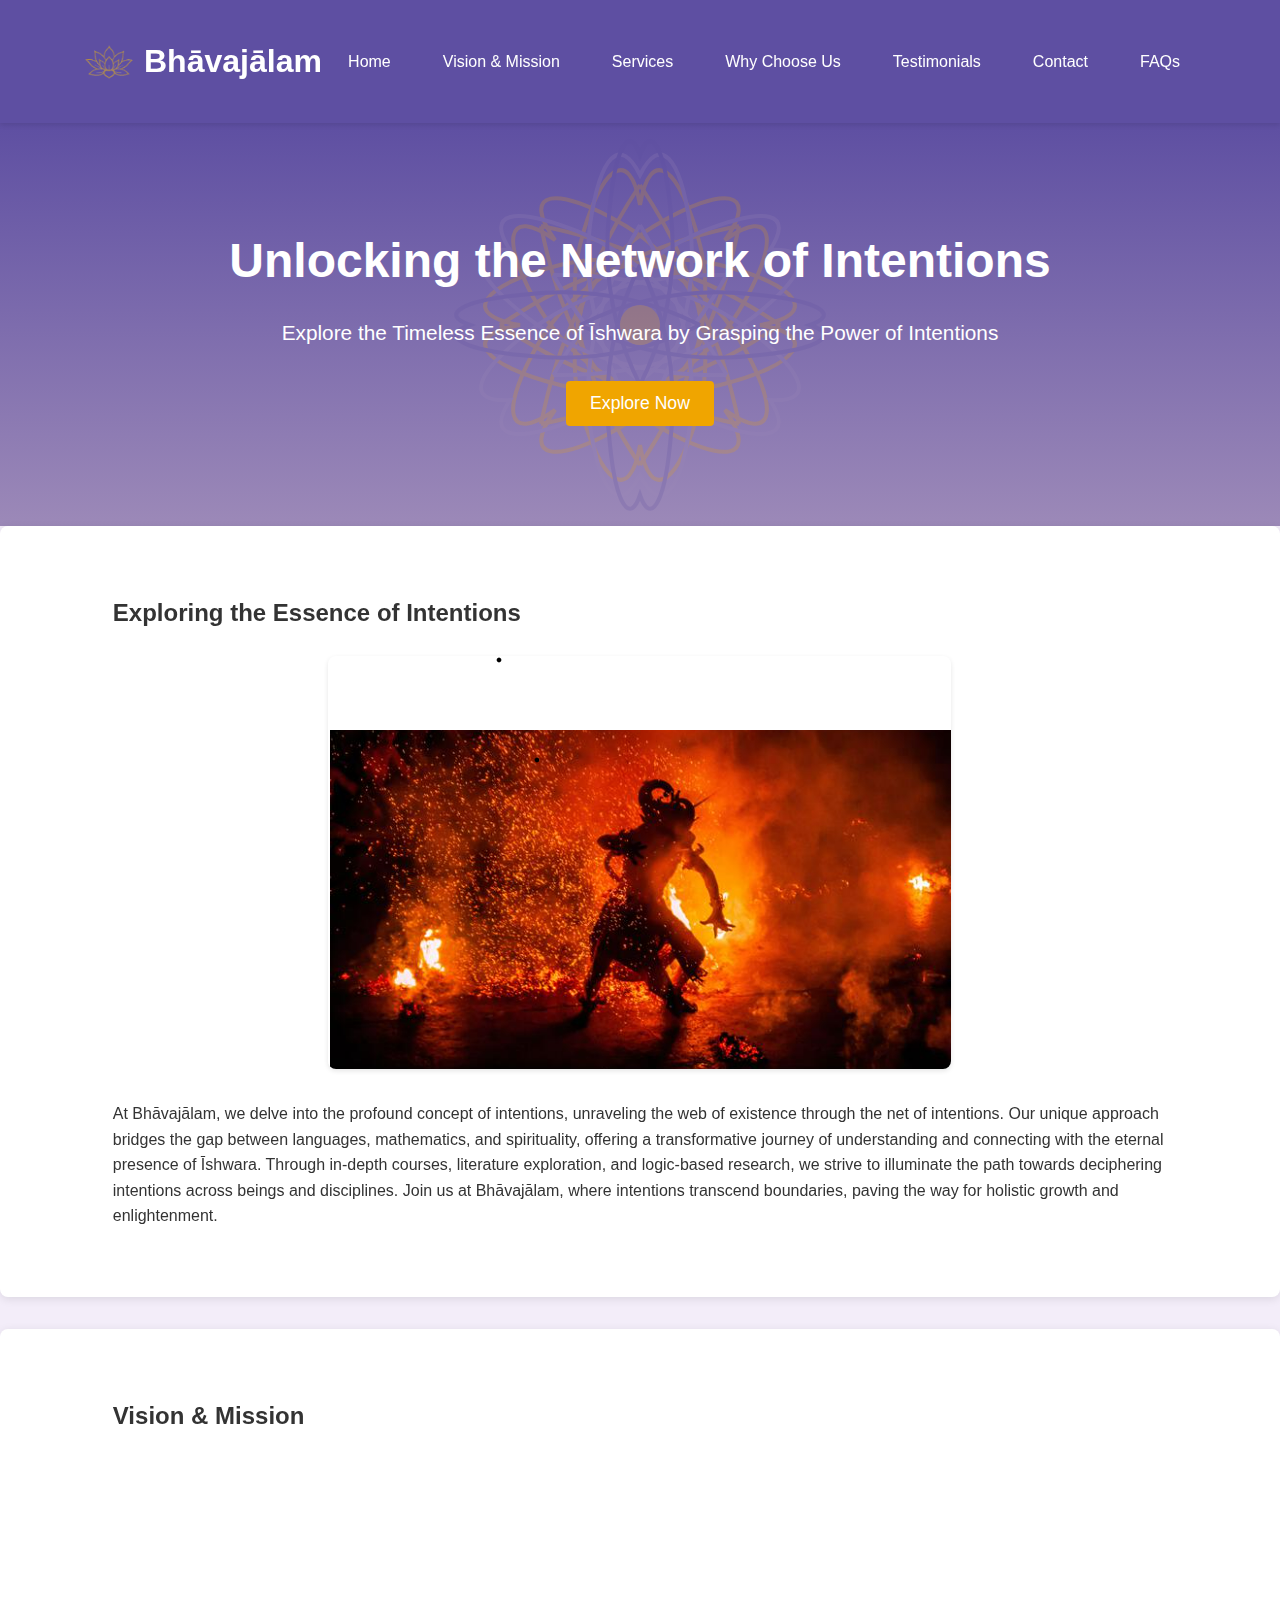
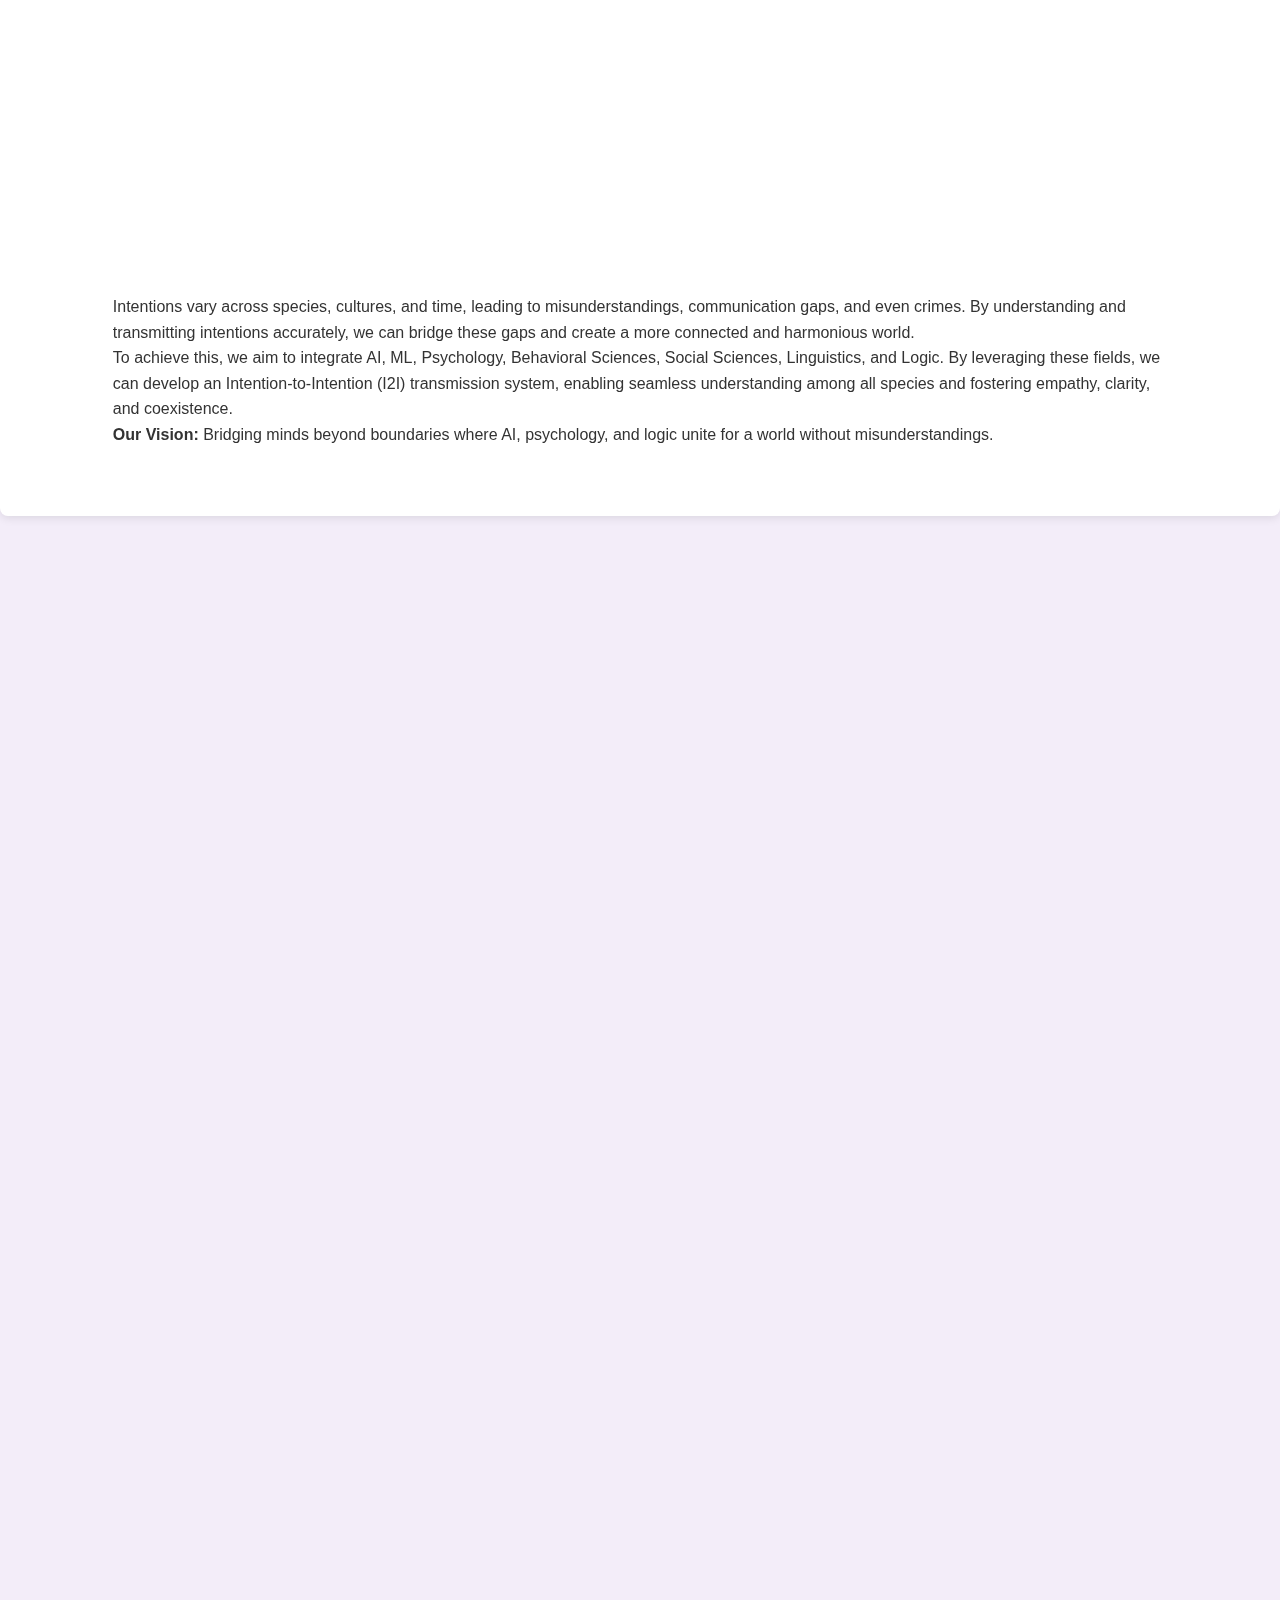
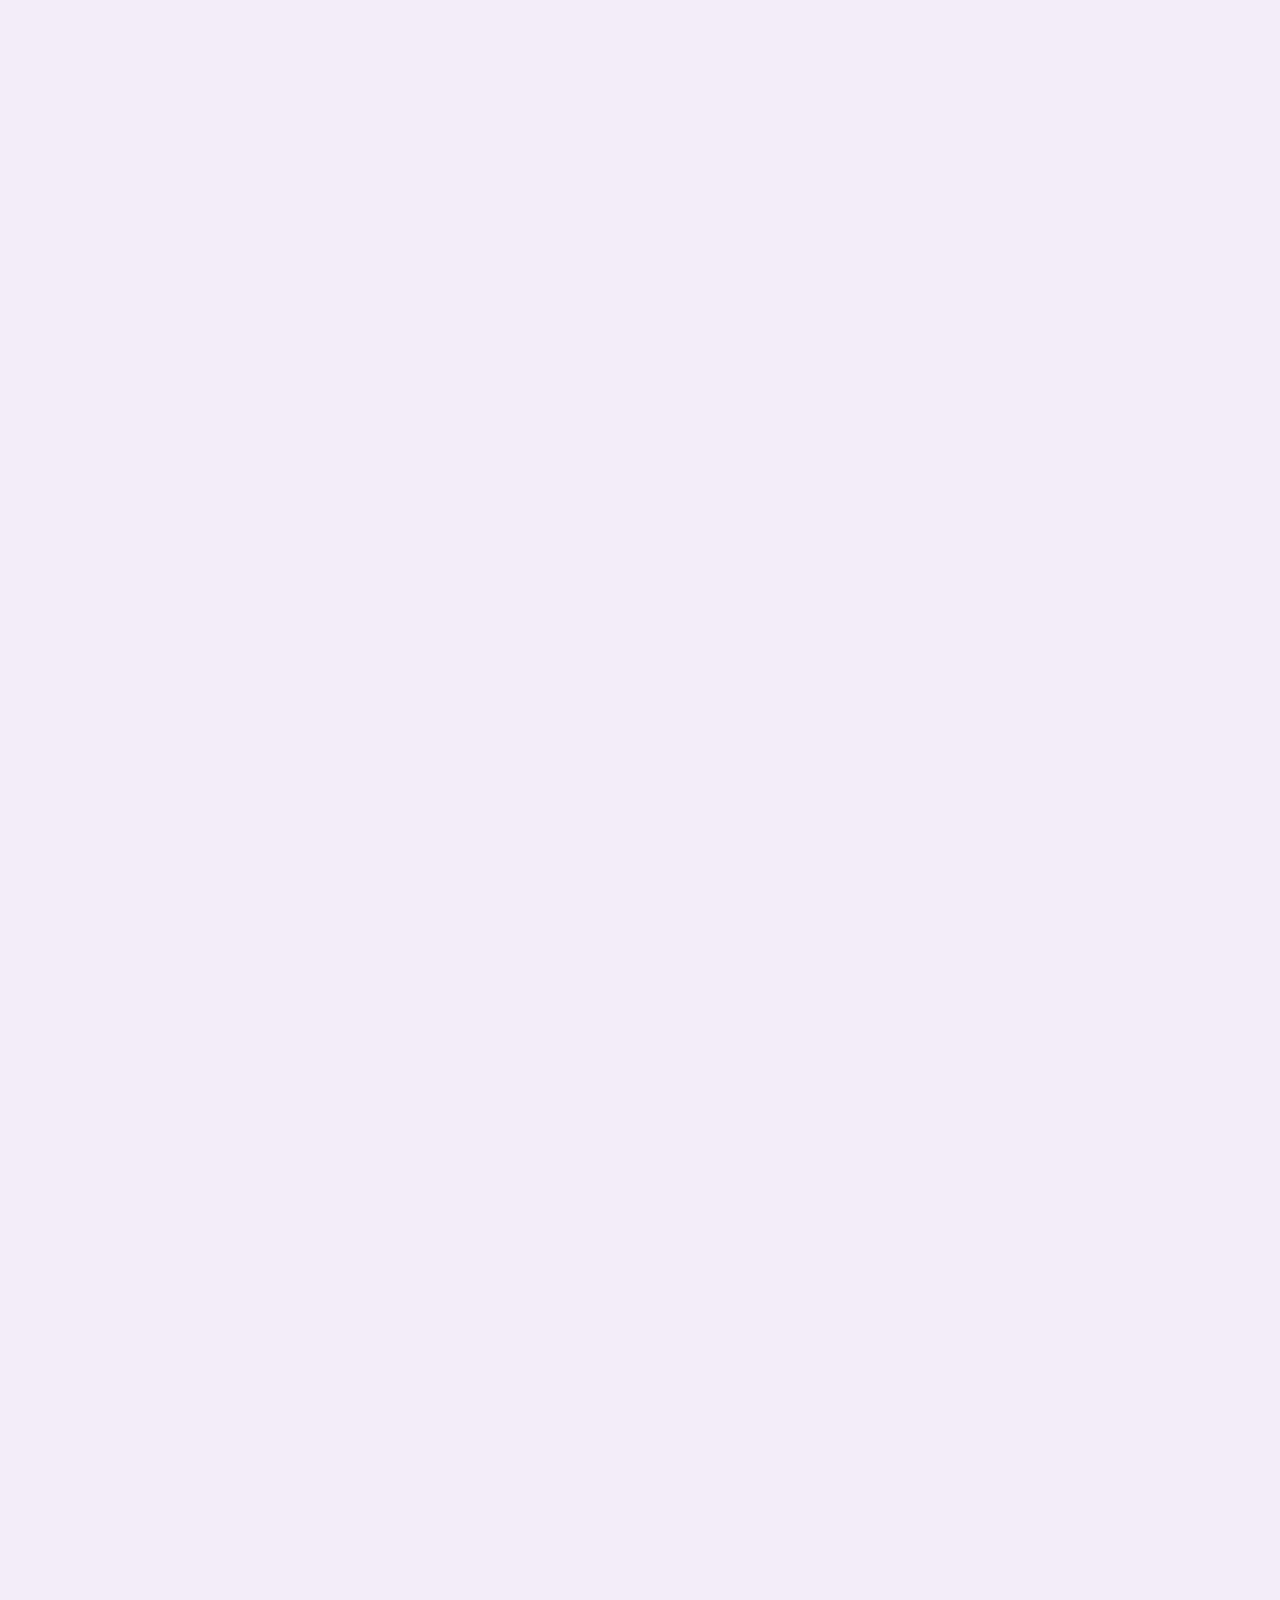
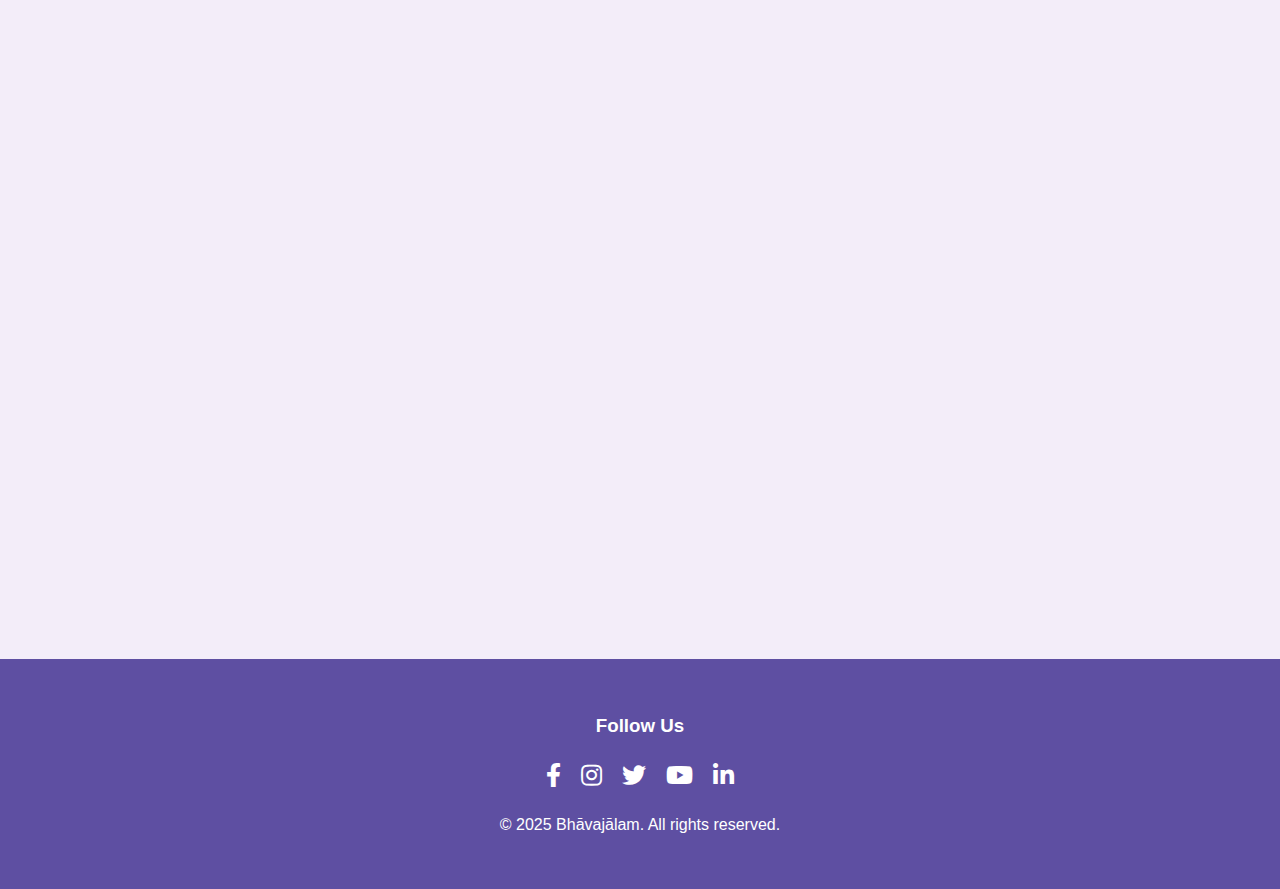
<file: index.html>
<!DOCTYPE html>
<html lang="en">
<head>
    <meta charset="UTF-8">
    <meta name="viewport" content="width=device-width, initial-scale=1.0">
    <title>Bhāvajālam - Net of Intentions</title>
    <link rel="stylesheet" href="https://cdnjs.cloudflare.com/ajax/libs/font-awesome/5.15.4/css/all.min.css">
    <link rel="stylesheet" href="styles.css">
</head>
<body>
    <header class="floating-header">
        <div class="container">
            <div class="logo-container">
                <img src="logo.png" alt="Bhāvajālam Logo" class="header-logo">
                <div class="logo">Bhāvajālam</div>
            </div>
            <nav>
                <ul>
                    <li><a href="#home">Home</a></li>
                    <li><a href="#vision">Vision & Mission</a></li>
                    <li><a href="#services">Services</a></li>
                    <li><a href="#why">Why Choose Us</a></li>
                    <li><a href="#testimonials">Testimonials</a></li>
                    <li><a href="#contact">Contact</a></li>
                    <li><a href="#faq">FAQs</a></li>
                </ul>
            </nav>
        </div>
    </header>
    
    <main>
        <section id="home" class="hero">
            <div class="flower-animation">
                <svg viewBox="0 0 200 200" class="flower-svg">
                    <g class="outer-petals">
                        <path d="M100 170 C80 140, 60 100, 70 60 C80 20, 95 10, 100 40 C105 10, 120 20, 130 60 C140 100, 120 140, 100 170" fill="none" stroke="#f0a500" stroke-width="2" transform="rotate(0 100 100)"/>
                        <path d="M100 170 C80 140, 60 100, 70 60 C80 20, 95 10, 100 40 C105 10, 120 20, 130 60 C140 100, 120 140, 100 170" fill="none" stroke="#f0a500" stroke-width="2" transform="rotate(45 100 100)"/>
                        <path d="M100 170 C80 140, 60 100, 70 60 C80 20, 95 10, 100 40 C105 10, 120 20, 130 60 C140 100, 120 140, 100 170" fill="none" stroke="#f0a500" stroke-width="2" transform="rotate(90 100 100)"/>
                        <path d="M100 170 C80 140, 60 100, 70 60 C80 20, 95 10, 100 40 C105 10, 120 20, 130 60 C140 100, 120 140, 100 170" fill="none" stroke="#f0a500" stroke-width="2" transform="rotate(135 100 100)"/>
                        <path d="M100 170 C80 140, 60 100, 70 60 C80 20, 95 10, 100 40 C105 10, 120 20, 130 60 C140 100, 120 140, 100 170" fill="none" stroke="#f0a500" stroke-width="2" transform="rotate(180 100 100)"/>
                        <path d="M100 170 C80 140, 60 100, 70 60 C80 20, 95 10, 100 40 C105 10, 120 20, 130 60 C140 100, 120 140, 100 170" fill="none" stroke="#f0a500" stroke-width="2" transform="rotate(225 100 100)"/>
                        <path d="M100 170 C80 140, 60 100, 70 60 C80 20, 95 10, 100 40 C105 10, 120 20, 130 60 C140 100, 120 140, 100 170" fill="none" stroke="#f0a500" stroke-width="2" transform="rotate(270 100 100)"/>
                        <path d="M100 170 C80 140, 60 100, 70 60 C80 20, 95 10, 100 40 C105 10, 120 20, 130 60 C140 100, 120 140, 100 170" fill="none" stroke="#f0a500" stroke-width="2" transform="rotate(315 100 100)"/>
                    </g>
                    <g class="middle-petals">
                        <path d="M100 150 C85 125, 70 90, 75 50 C80 15, 90 5, 100 25 C110 5, 120 15, 125 50 C130 90, 115 125, 100 150" fill="none" stroke="#9c89b8" stroke-width="2" transform="rotate(0 100 100)"/>
                        <path d="M100 150 C85 125, 70 90, 75 50 C80 15, 90 5, 100 25 C110 5, 120 15, 125 50 C130 90, 115 125, 100 150" fill="none" stroke="#9c89b8" stroke-width="2" transform="rotate(60 100 100)"/>
                        <path d="M100 150 C85 125, 70 90, 75 50 C80 15, 90 5, 100 25 C110 5, 120 15, 125 50 C130 90, 115 125, 100 150" fill="none" stroke="#9c89b8" stroke-width="2" transform="rotate(120 100 100)"/>
                        <path d="M100 150 C85 125, 70 90, 75 50 C80 15, 90 5, 100 25 C110 5, 120 15, 125 50 C130 90, 115 125, 100 150" fill="none" stroke="#9c89b8" stroke-width="2" transform="rotate(180 100 100)"/>
                        <path d="M100 150 C85 125, 70 90, 75 50 C80 15, 90 5, 100 25 C110 5, 120 15, 125 50 C130 90, 115 125, 100 150" fill="none" stroke="#9c89b8" stroke-width="2" transform="rotate(240 100 100)"/>
                        <path d="M100 150 C85 125, 70 90, 75 50 C80 15, 90 5, 100 25 C110 5, 120 15, 125 50 C130 90, 115 125, 100 150" fill="none" stroke="#9c89b8" stroke-width="2" transform="rotate(300 100 100)"/>
                    </g>
                    <g class="inner-petals">
                        <path d="M100 130 C90 110, 80 80, 85 40 C88 10, 95 0, 100 15 C105 0, 112 10, 115 40 C120 80, 110 110, 100 130" fill="none" stroke="#5e4fa2" stroke-width="2" transform="rotate(0 100 100)"/>
                        <path d="M100 130 C90 110, 80 80, 85 40 C88 10, 95 0, 100 15 C105 0, 112 10, 115 40 C120 80, 110 110, 100 130" fill="none" stroke="#5e4fa2" stroke-width="2" transform="rotate(90 100 100)"/>
                        <path d="M100 130 C90 110, 80 80, 85 40 C88 10, 95 0, 100 15 C105 0, 112 10, 115 40 C120 80, 110 110, 100 130" fill="none" stroke="#5e4fa2" stroke-width="2" transform="rotate(180 100 100)"/>
                        <path d="M100 130 C90 110, 80 80, 85 40 C88 10, 95 0, 100 15 C105 0, 112 10, 115 40 C120 80, 110 110, 100 130" fill="none" stroke="#5e4fa2" stroke-width="2" transform="rotate(270 100 100)"/>
                    </g>
                    <circle cx="100" cy="100" r="10" fill="#f0a500"/>
                </svg>
            </div>
            <div class="container">
                <h1>Unlocking the Network of Intentions</h1>
                <p>Explore the Timeless Essence of Īshwara by Grasping the Power of Intentions</p>
                <button class="cta-button">Explore Now</button>
            </div>
        </section>
        
        <section id="about" class="content-section">
            <div class="container">
                <h2>Exploring the Essence of Intentions</h2>
                <div class="section-image about-image">
                    <img src="int.png" alt="Exploring the Essence of Intentions" class="animated-image">
                </div>
                <p>At Bhāvajālam, we delve into the profound concept of intentions, unraveling the web of existence through the net of intentions. Our unique approach bridges the gap between languages, mathematics, and spirituality, offering a transformative journey of understanding and connecting with the eternal presence of Īshwara. Through in-depth courses, literature exploration, and logic-based research, we strive to illuminate the path towards deciphering intentions across beings and disciplines. Join us at Bhāvajālam, where intentions transcend boundaries, paving the way for holistic growth and enlightenment.</p>
            </div>
        </section>
        
        <section id="vision" class="content-section">
            <div class="container">
                <h2>Vision & Mission</h2>
                <div class="section-image vision-image">
                    <img src="vis.png" alt="Vision and Mission" class="animated-image">
                </div>
                <p>Intentions vary across species, cultures, and time, leading to misunderstandings, communication gaps, and even crimes. By understanding and transmitting intentions accurately, we can bridge these gaps and create a more connected and harmonious world.</p>
                <p>To achieve this, we aim to integrate AI, ML, Psychology, Behavioral Sciences, Social Sciences, Linguistics, and Logic. By leveraging these fields, we can develop an Intention-to-Intention (I2I) transmission system, enabling seamless understanding among all species and fostering empathy, clarity, and coexistence.</p>
                <p><strong>Our Vision:</strong> Bridging minds beyond boundaries where AI, psychology, and logic unite for a world without misunderstandings.</p>
            </div>
        </section>
        
        <section id="services" class="content-section">
            <div class="container">
                <h2>Our Unique Services</h2>
                <p>Explore our diverse offerings to enrich understanding and connection.</p>
                <div class="service-grid">
                    <div class="service-card" data-title="Courses" data-detail="Our courses include short-term programs on Language and Mathematics, emphasizing Sanskrit grammar and compassion, and long-term studies like Ashtadhyayi and diverse writing forms. Learn to decode intentions through structured learning.">
                        <div class="service-image courses-image">
                            <img src="courc.png" alt="Courses" class="animated-image">
                        </div>
                        <h3>Courses</h3>
                        <p>Explore our short-term courses on Language and Mathematics emphasizing Sanskrit grammar and compassion, alongside long-term studies of Ashtadhyayi and diverse writing forms.</p>
                    </div>
                    <div class="service-card" data-title="Research" data-detail="Our research spans Linguistics, Psychology, Taxonomy, AI & ML, Sociology, and Ethics. We focus on automatic intention transmission in media, algorithm conversion for AI, and designing indigenous tools to enhance cross-species communication.">
                        <div class="service-image research-image">
                            <img src="resr.png" alt="Research" class="animated-image">
                        </div>
                        <h3>Research</h3>
                        <p>Explore research across Linguistics, Psychology, Taxonomy, AI & ML, Sociology, and Ethics, emphasizing automatic intention transmission in media, algorithm conversion for AI, and the design of indigenous tools and devices.</p>
                    </div>
                    <div class="service-card" data-title="Educational Games" data-detail="Our educational games promote ethics, empathy, and positivity. Designed to enhance learning, they foster meaningful connections and personal growth through interactive and engaging experiences.">
                        <div class="service-image games-image">
                            <img src="gam.png" alt="Educational Games" class="animated-image">
                        </div>
                        <h3>Educational Games</h3>
                        <p>Explore educational games that promote ethics, empathy, and positivity, enhancing learning while fostering meaningful connections for personal growth and development.</p>
                    </div>
                </div>
            </div>
        </section>
        
        <section id="why" class="content-section">
            <div class="container">
                <h2>Why Choose Bhāvajālam?</h2>
                <p>Unleash your potential with our comprehensive understanding of intentions and programming languages.</p>
                <div class="feature-grid">
                    <div class="feature-card" data-title="Expertise in Intentions" data-detail="Our deep exploration of intentions spans humans, animals, and plants, using interdisciplinary approaches to uncover the roots of consciousness and communication across species.">
                        <h3>Expertise in Intentions</h3>
                        <p>Deep exploration of intentions across humans, animals, and plants.</p>
                    </div>
                    <div class="feature-card" data-title="Diverse Course Offerings" data-detail="We offer unique courses in language, mathematics, and Sanskrit, designed for learners of all levels to enhance understanding of intentions and their cultural and spiritual implications.">
                        <h3>Diverse Course Offerings</h3>
                        <p>Unique courses in language, mathematics, and Sanskrit available for all.</p>
                    </div>
                    <div class="feature-card" data-title="Innovative Apps" data-detail="Our innovative apps leverage technology to connect species, fostering cross-species communication and enhancing spiritual awareness through AI-driven tools.">
                        <h3>Innovative Apps</h3>
                        <p>Connecting species through technology and enhancing spiritual awareness.</p>
                    </div>
                    <div class="feature-card" data-title="Multidisciplinary Approach" data-detail="We integrate logic, literature, and research from AI, psychology, and linguistics to provide a comprehensive learning experience that bridges science and spirituality.">
                        <h3>Multidisciplinary Approach</h3>
                        <p>Integrating logic, literature, and research for comprehensive learning.</p>
                    </div>
                </div>
            </div>
        </section>
        
        <section id="testimonials" class="content-section">
            <div class="container">
                <h2>Testimonials</h2>
                <p>Read what our clients have to say about their experience with Bhāvajālam.</p>
                <div class="testimonial-grid">
                    <div class="testimonial-card" data-title="Jane Doe" data-detail="I found Bhāvajālam's courses on intentions insightful and engaging. The blend of Sanskrit grammar and modern AI perspectives opened new ways of thinking about communication and consciousness.">
                        <p>"I found Bhāvajālam's courses on intentions insightful and engaging."</p>
                        <h4>Jane Doe</h4>
                    </div>
                    <div class="testimonial-card" data-title="John Smith" data-detail="The literature and mathematics discussions at Bhāvajālam helped me understand intentions better. The logical frameworks and spiritual insights made complex concepts accessible and inspiring.">
                        <p>"The literature and mathematics discussions helped me understand intentions better."</p>
                        <h4>John Smith</h4>
                    </div>
                    <div class="testimonial-card" data-title="Lisa Brown" data-detail="The logic and research focus at Bhāvajālam has deepened my understanding of intentions. Their multidisciplinary approach, combining psychology and technology, is truly transformative.">
                        <p>"The logic and research focus at Bhāvajālam has deepened my understanding of intentions."</p>
                        <h4>Lisa Brown</h4>
                    </div>
                    <div class="testimonial-card" data-title="Michael Johnson" data-detail="Bhāvajālam's services and activities have enhanced my skills in languages and logic. The interactive games and research discussions provided practical tools for personal growth.">
                        <p>"Bhāvajālam's services and activities have enhanced my skills in languages and logic."</p>
                        <h4>Michael Johnson</h4>
                    </div>
                </div>
            </div>
        </section>
        
        <section id="contact" class="content-section">
            <div class="container">
                <h2>Contact Us</h2>
                <p>Reach out for inquiries, courses, or collaborations at Bhāvajālam. We're here to assist you!</p>
                <div class="contact-info">
                    <p><i class="fas fa-map-marker-alt"></i> 86-part2, Bank Colony, Pudipatla</p>
                    <p><i class="fas fa-phone"></i> +919392437920</p>
                    <p><i class="fas fa-envelope"></i> <a href="mailto:hemanthyangala@gmail.com">hemanthyangala@gmail.com</a></p>
                    <p><i class="fas fa-clock"></i> Sun: Closed, Mon-Fri: 8 am-6 pm, Sat: 10 am-4 pm</p>
                </div>
            </div>
        </section>
        
        <section id="faq" class="content-section">
            <div class="container">
                <h2>Frequently Asked Questions</h2>
                <p>Get answers to common queries about Bhāvajālam and our services.</p>
                <div class="faq-grid">
                    <div class="faq-item">
                        <h3>What is Bhāvajālam?</h3>
                        <p>Bhāvajālam, or 'net of intentions', explores the nature of intentions across humans, animals, and plants, revealing deeper connections.</p>
                    </div>
                    <div class="faq-item">
                        <h3>What types of courses do you offer?</h3>
                        <p>We offer courses in language, mathematics, and Sanskrit, focusing on enhancing understanding of intentions and their implications.</p>
                    </div>
                    <div class="faq-item">
                        <h3>How can I contact you for more information?</h3>
                        <p>You can reach us at +919392437920 or email <a href="mailto:hemanthyangala@gmail.com">hemanthyangala@gmail.com</a> for any inquiries.</p>
                    </div>
                    <div class="faq-item">
                        <h3>Where is Bhāvajālam located?</h3>
                        <p>We are located at 86-part2, Bank Colony, Pudipatla, and welcome you to visit us!</p>
                    </div>
                </div>
            </div>
        </section>
        
        <section id="cta" class="content-section cta-section">
            <div class="container">
                <h2>Take the Next Step</h2>
                <p>Join us at Bhāvajālam to delve deeper into the world of intentions, programming languages, literature, mathematics, logic, and research. Embrace the journey of understanding existence through our diverse courses and interactive activities. Start your exploration today!</p>
                <button class="cta-button">Explore Now</button>
            </div>
        </section>
    </main>
    
    <div id="modal" class="modal">
        <div class="modal-content">
            <span class="modal-close">×</span>
            <h3 id="modal-title"></h3>
            <p id="modal-detail"></p>
        </div>
    </div>
    
    <footer>
        <div class="container">
            <h3>Follow Us</h3>
            <div class="social-links">
                <a href="#" class="social-icon" aria-label="Facebook"><i class="fab fa-facebook-f"></i></a>
                <a href="#" class="social-icon" aria-label="Instagram"><i class="fab fa-instagram"></i></a>
                <a href="#" class="social-icon" aria-label="Twitter"><i class="fab fa-twitter"></i></a>
                <a href="#" class="social-icon" aria-label="YouTube"><i class="fab fa-youtube"></i></a>
                <a href="#" class="social-icon" aria-label="LinkedIn"><i class="fab fa-linkedin-in"></i></a>
            </div>
            <p>© 2025 Bhāvajālam. All rights reserved.</p>
        </div>
    </footer>
    
    <script src="script.js"></script>
</body>
</html>
</file>
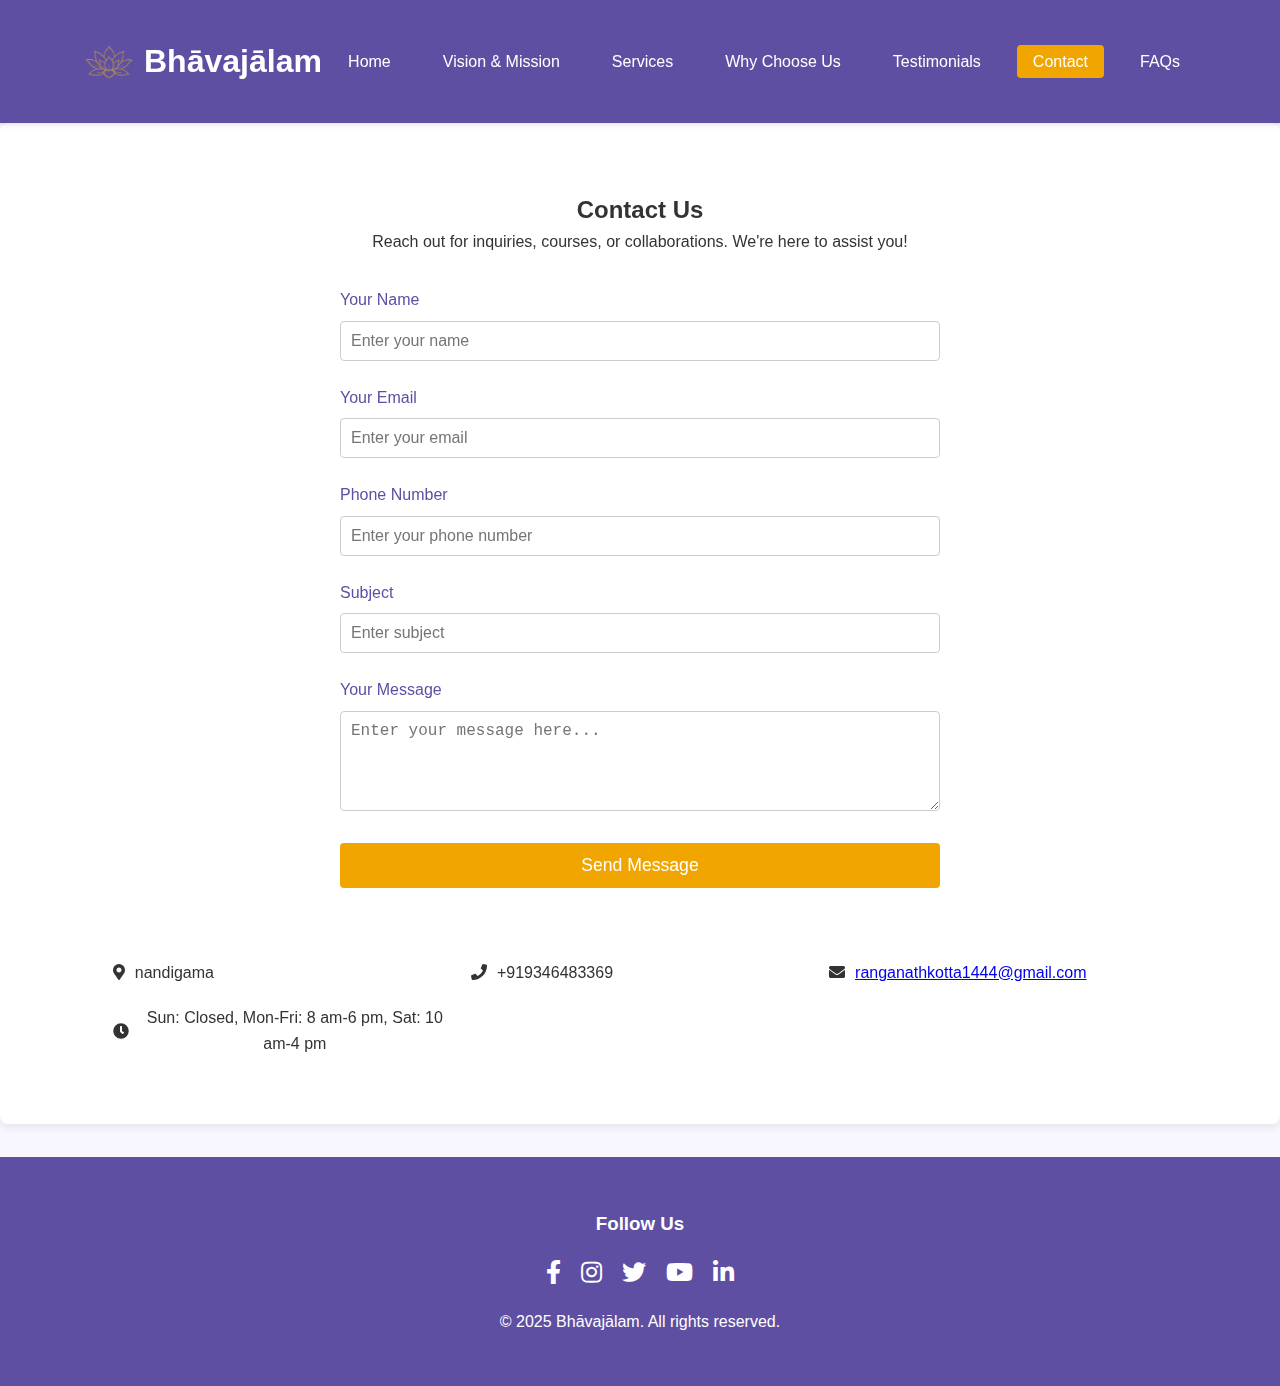
<file: contact.html>
<!DOCTYPE html>
<html lang="en">
<head>
    <meta charset="UTF-8">
    <meta name="viewport" content="width=device-width, initial-scale=1.0">
    <title>Contact Us - Bhāvajālam</title>
    <link rel="stylesheet" href="https://cdnjs.cloudflare.com/ajax/libs/font-awesome/5.15.4/css/all.min.css">
    <link rel="stylesheet" href="contact.css">
</head>
<body>
    <header class="floating-header">
        <div class="container">
            <div class="logo-container">
                <img src="logo.png" alt="Bhāvajālam Logo" class="header-logo">
                <div class="logo">Bhāvajālam</div>
            </div>
            <nav>
                <ul>
                    <li><a href="index.html#home">Home</a></li>
                    <li><a href="index.html#vision">Vision & Mission</a></li>
                    <li><a href="index.html#services">Services</a></li>
                    <li><a href="index.html#why">Why Choose Us</a></li>
                    <li><a href="index.html#testimonials">Testimonials</a></li>
                    <li><a href="contact.html" class="active">Contact</a></li>
                    <li><a href="index.html#faq">FAQs</a></li>
                </ul>
            </nav>
        </div>
    </header>
    
    <main>
        <section class="content-section contact-section visible">
            <div class="container">
                <h2>Contact Us</h2>
                <p>Reach out for inquiries, courses, or collaborations. We're here to assist you!</p>
                
                <form id="contact-form" class="contact-form">
                    <div class="form-group">
                        <label for="name">Your Name</label>
                        <input type="text" id="name" name="Name" placeholder="Enter your name" required>
                        <div class="error-message">Please enter your name</div>
                    </div>
                    
                    <div class="form-group">
                        <label for="email">Your Email</label>
                        <input type="email" id="email" name="Email" placeholder="Enter your email" required>
                        <div class="error-message">Please enter a valid email address</div>
                    </div>
                    
                    <div class="form-group">
                        <label for="phone">Phone Number</label>
                        <input type="tel" id="phone" name="Phone" placeholder="Enter your phone number">
                        <div class="error-message">Please enter a valid phone number</div>
                    </div>
                    
                    <div class="form-group">
                        <label for="subject">Subject</label>
                        <input type="text" id="subject" name="Subject" placeholder="Enter subject">
                        <div class="error-message">Please enter a subject</div>
                    </div>
                    
                    <div class="form-group">
                        <label for="message">Your Message</label>
                        <textarea id="message" name="Message" placeholder="Enter your message here..." required></textarea>
                        <div class="error-message">Please enter your message</div>
                    </div>
                    
                    <button type="submit" class="cta-button">Send Message</button>
                    <div class="form-message"></div>
                </form>
                
                <div class="contact-info">
                    <p><i class="fas fa-map-marker-alt"></i> nandigama</p>
                    <p><i class="fas fa-phone"></i> +919346483369</p>
                    <p><i class="fas fa-envelope"></i> <a href="mailto:ranganathkotta1444@gmail.com">ranganathkotta1444@gmail.com</a></p>
                    <p><i class="fas fa-clock"></i> Sun: Closed, Mon-Fri: 8 am-6 pm, Sat: 10 am-4 pm</p>
                </div>
            </div>
        </section>
    </main>
    
    <footer>
        <div class="container">
            <h3>Follow Us</h3>
            <div class="social-links">
                <a href="#" class="social-icon" aria-label="Facebook"><i class="fab fa-facebook-f"></i></a>
                <a href="#" class="social-icon" aria-label="Instagram"><i class="fab fa-instagram"></i></a>
                <a href="#" class="social-icon" aria-label="Twitter"><i class="fab fa-twitter"></i></a>
                <a href="#" class="social-icon" aria-label="YouTube"><i class="fab fa-youtube"></i></a>
                <a href="#" class="social-icon" aria-label="LinkedIn"><i class="fab fa-linkedin-in"></i></a>
            </div>
            <p>© 2025 Bhāvajālam. All rights reserved.</p>
        </div>
    </footer>
    
    <div id="modal" class="modal">
        <div class="modal-content">
            <span class="modal-close">&times;</span>
            <div class="modal-icon"></div>
            <h3 id="modal-title"></h3>
            <p id="modal-detail"></p>
            <button class="modal-action"></button>
            <div class="recently-viewed">Recently Viewed</div>
        </div>
    </div>
    
    <script src="contactscript.js"></script>
</body>
</html>
</file>
<file: styles.css>
/* Global Styles */
:root {
    --primary-color: #5e4fa2; /* Deep purple for wisdom */
    --secondary-color: #9c89b8; /* Lighter purple for harmony */
    --text-color: #333; /* Dark gray for readability */
    --light-bg: #f1eaf8d8; /* Light purple background */
    --accent: #f0a500; /* Gold for enlightenment */
}

* {
    box-sizing: border-box;
    margin: 0;
    padding: 0;
}

body {
    font-family: 'Segoe UI', Tahoma, Geneva, Verdana, sans-serif;
    line-height: 1.6;
    color: var(--text-color);
    background-color: var(--light-bg);
}

/* Container */
.container {
    width: 90%;
    max-width: 1200px;
    margin: 0 auto;
    padding: 20px;
}

/* Floating Header */
.floating-header {
    position: sticky;
    top: 0;
    background-color: var(--primary-color);
    color: white;
    padding: 1rem 0;
    z-index: 1000;
    box-shadow: 0 2px 5px rgba(0, 0, 0, 0.1);
}

.floating-header .container {
    display: flex;
    align-items: center;
    justify-content: space-between;
}

.logo-container {
    display: flex;
    align-items: center;
    gap: 10px;
}

.header-logo {
    width: 50px;
    height: 50px;
    object-fit: contain;
}

.logo {
    font-size: 2rem;
    font-weight: bold;
}

.floating-header nav ul {
    list-style: none;
    display: flex;
    gap: 20px;
}

.floating-header nav a {
    color: white;
    text-decoration: none;
    padding: 8px 16px;
    border-radius: 4px;
    transition: background-color 0.3s;
}

.floating-header nav a:hover {
    background-color: var(--secondary-color);
}

/* Hero Section */
.hero {
    position: relative;
    background: linear-gradient(to bottom, var(--primary-color), var(--secondary-color));
    color: white;
    text-align: center;
    padding: 5rem 2rem;
    overflow: hidden;
    animation: fadeIn 1s ease-out;
}

.flower-animation {
    position: absolute;
    top: 0;
    left: 0;
    width: 100%;
    height: 100%;
    display: flex;
    justify-content: center;
    align-items: center;
    opacity: 0.2;
    z-index: 0;
}

.flower-svg {
    width: 50%;
    max-width: 400px;
    height: auto;
    animation: flowerBloom 5s infinite alternate;
}

@keyframes flowerBloom {
    0% { transform: scale(0.8) rotate(0deg); }
    100% { transform: scale(1.2) rotate(360deg); }
}

.hero .container {
    position: relative;
    z-index: 1;
}

.hero h1 {
    font-size: 3rem;
    margin-bottom: 1rem;
}

.hero p {
    font-size: 1.3rem;
    max-width: 800px;
    margin: 0 auto 2rem;
}

.cta-button {
    background-color: var(--accent);
    color: white;
    border: none;
    padding: 12px 24px;
    font-size: 1.1rem;
    border-radius: 4px;
    cursor: pointer;
    transition: background-color 0.3s;
}

.cta-button:hover {
    background-color: #d68f00;
}

/* Content Sections */
.content-section {
    background-color: white;
    padding: 3rem 2rem;
    margin-bottom: 2rem;
    border-radius: 8px;
    box-shadow: 0 2px 10px rgba(0, 0, 0, 0.1);
    transform-style: preserve-3d;
    transition: transform 0.8s;
}

.content-section:not(.visible) {
    transform: perspective(1000px) rotateY(-90deg);
}

.content-section.visible {
    transform: perspective(1000px) rotateY(0deg);
    animation: fadeIn 0.5s ease-out;
}

/* Section Images */
.section-image {
    margin: 1.5rem 0;
    text-align: center;
}

.section-image img {
    max-width: 100%;
    height: auto;
    border-radius: 8px;
    box-shadow: 0 2px 5px rgba(0, 0, 0, 0.1);
}

/* Image Animations */
.animated-image {
    transition: opacity 0.6s ease-out, transform 0.6s ease-out;
}

.about-image .animated-image:not(.visible) {
    opacity: 0;
    transform: translateX(-50px);
}

.about-image .animated-image.visible {
    opacity: 1;
    transform: translateX(0);
}

.vision-image .animated-image:not(.visible) {
    opacity: 0;
    transform: translateX(50px);
}

.vision-image .animated-image.visible {
    opacity: 1;
    transform: translateX(0);
}

.courses-image .animated-image:not(.visible) {
    opacity: 0;
    transform: scale(0.8) rotate(-5deg);
}

.courses-image .animated-image.visible {
    opacity: 1;
    transform: scale(1) rotate(0deg);
}

.research-image .animated-image:not(.visible) {
    opacity: 0;
    transform: scale(0.8) rotate(5deg);
}

.research-image .animated-image.visible {
    opacity: 1;
    transform: scale(1) rotate(0deg);
}

.games-image .animated-image:not(.visible) {
    opacity: 0;
    transform: scale(0.8);
}

.games-image .animated-image.visible {
    opacity: 1;
    transform: scale(1);
}

/* Service Grid */
.service-grid {
    display: grid;
    grid-template-columns: repeat(auto-fill, minmax(300px, 1fr));
    gap: 20px;
    margin-top: 2rem;
}

.service-card {
    background-color: var(--light-bg);
    padding: 1.5rem;
    border-radius: 8px;
    transition: transform 0.3s, box-shadow 0.3s;
    cursor: pointer;
}

.service-card:hover {
    transform: translateY(-5px);
    box-shadow: 0 5px 15px rgba(0, 0, 0, 0.1);
}

.service-image {
    margin-bottom: 1rem;
}

.service-image img {
    width: 100%;
    height: auto;
    border-radius: 8px;
}

/* Feature Grid */
.feature-grid {
    display: grid;
    grid-template-columns: repeat(auto-fill, minmax(250px, 1fr));
    gap: 20px;
    margin-top: 2rem;
}

.feature-card {
    background-color: var(--light-bg);
    padding: 1.5rem;
    border-radius: 8px;
    text-align: center;
    transition: transform 0.3s, box-shadow 0.3s;
    cursor: pointer;
}

.feature-card:hover {
    transform: translateY(-5px);
    box-shadow: 0 5px 15px rgba(0, 0, 0, 0.1);
}

/* Testimonial Grid */
.testimonial-grid {
    display: grid;
    grid-template-columns: repeat(auto-fill, minmax(250px, 1fr));
    gap: 20px;
    margin-top: 2rem;
}

.testimonial-card {
    background-color: var(--light-bg);
    padding: 1.5rem;
    border-radius: 8px;
    text-align: center;
    transition: transform 0.3s, box-shadow 0.3s;
    cursor: pointer;
}

.testimonial-card:hover {
    transform: translateY(-5px);
    box-shadow: 0 5px 15px rgba(0, 0, 0, 0.1);
}

.testimonial-card p {
    font-style: italic;
    margin-bottom: 1rem;
}

.testimonial-card h4 {
    color: var(--primary-color);
}

/* Contact Info */
.contact-info {
    margin-top: 2rem;
    display: grid;
    grid-template-columns: repeat(auto-fit, minmax(250px, 1fr));
    gap: 20px;
}

.contact-info p {
    display: flex;
    align-items: center;
    gap: 10px;
}

/* FAQ Grid */
.faq-grid {
    display: grid;
    grid-template-columns: 1fr;
    gap: 20px;
    margin-top: 2rem;
}

.faq-item {
    background-color: var(--light-bg);
    padding: 1.5rem;
    border-radius: 8px;
}

/* CTA Section */
.cta-section {
    text-align: center;
    background: linear-gradient(to bottom, var(--secondary-color), var(--light-bg));
}

/* Modal Styles */
.modal {
    display: none;
    position: fixed;
    top: 0;
    left: 0;
    width: 100%;
    height: 100%;
    background-color: rgba(0, 0, 0, 0.5);
    justify-content: center;
    align-items: center;
    z-index: 1000;
}

.modal-content {
    background-color: var(--light-bg);
    padding: 2rem;
    border-radius: 8px;
    max-width: 500px;
    width: 90%;
    position: relative;
    border: 2px solid var(--primary-color);
    box-shadow: 0 5px 15px rgba(0, 0, 0, 0.3);
    animation: modalFadeIn 0.3s ease-out;
}

.modal-close {
    position: absolute;
    top: 10px;
    right: 15px;
    font-size: 1.5rem;
    cursor: pointer;
    color: var(--text-color);
}

.modal-close:hover {
    color: var(--primary-color);
}

#modal-title {
    color: var(--primary-color);
    margin-bottom: 1rem;
}

#modal-detail {
    font-size: 1rem;
}

/* Footer */
footer {
    background-color: var(--primary-color);
    color: white;
    padding: 2rem 0;
    text-align: center;
}

footer h3 {
    margin-bottom: 1rem;
}

.social-links {
    display: flex;
    justify-content: center;
    gap: 20px;
    margin: 1rem 0;
}

.social-icon {
    color: white;
    font-size: 1.5rem;
    transition: color 0.3s;
}

.social-icon:hover {
    color: var(--accent);
}

/* Animations */
@keyframes fadeIn {
    from { opacity: 0; transform: translateY(20px); }
    to { opacity: 1; transform: translateY(0); }
}

@keyframes modalFadeIn {
    from { opacity: 0; transform: scale(0.8); }
    to { opacity: 1; transform: scale(1); }
}

@keyframes flowerBloom {
    0% { transform: scale(0.8) rotate(0deg); }
    100% { transform: scale(1.2) rotate(360deg); }
}

/* Responsive Design */
@media (max-width: 768px) {
    .floating-header .container {
        flex-direction: column;
        align-items: flex-start;
    }

    .floating-header nav ul {
        flex-direction: column;
        align-items: center;
        width: 100%;
    }

    .hero h1 {
        font-size: 2rem;
    }

    .hero p {
        font-size: 1rem;
    }

    .service-grid, .feature-grid, .testimonial-grid {
        grid-template-columns: 1fr;
    }

    .modal-content {
        padding: 1.5rem;
    }

    .flower-svg {
        width: 80%;
    }
}

@media (max-width: 480px) {
    .logo {
        font-size: 1.5rem;
    }

    .header-logo {
        width: 40px;
        height: 40px;
    }

    .cta-button {
        padding: 10px 20px;
        font-size: 1rem;
    }

    .hero h1 {
        font-size: 1.8rem;
    }
}
</file>
<file: contact.css>
/* Global Styles */
:root {
    --primary-color: #5e4fa2; /* Deep purple for wisdom */
    --secondary-color: #9c89b8; /* Lighter purple for harmony */
    --text-color: #333; /* Dark gray for readability */
    --light-bg: #f8f7ff; /* Light purple background */
    --accent: #f0a500; /* Gold for enlightenment */
    --error-color: #d32f2f; /* Red for errors */
}

* {
    box-sizing: border-box;
    margin: 0;
    padding: 0;
}

body {
    font-family: 'Segoe UI', Tahoma, Geneva, Verdana, sans-serif;
    line-height: 1.6;
    color: var(--text-color);
    background-color: var(--light-bg);
}

/* Container */
.container {
    width: 90%;
    max-width: 1200px;
    margin: 0 auto;
    padding: 20px;
}

/* Floating Header */
.floating-header {
    position: sticky;
    top: 0;
    background-color: var(--primary-color);
    color: white;
    padding: 1rem 0;
    z-index: 1000;
    box-shadow: 0 2px 5px rgba(0, 0, 0, 0.1);
}

.floating-header .container {
    display: flex;
    align-items: center;
    justify-content: space-between;
}

.logo-container {
    display: flex;
    align-items: center;
    gap: 10px;
}

.header-logo {
    width: 50px;
    height: 50px;
    object-fit: contain;
}

.logo {
    font-size: 2rem;
    font-weight: bold;
}

.floating-header nav ul {
    list-style: none;
    display: flex;
    gap: 20px;
}

.floating-header nav a {
    color: white;
    text-decoration: none;
    padding: 8px 16px;
    border-radius: 4px;
    transition: background-color 0.3s;
}

.floating-header nav a:hover {
    background-color: var(--secondary-color);
}

.floating-header nav a.active {
    background-color: var(--accent);
}

/* Hero Section */
.hero {
    position: relative;
    background: linear-gradient(to bottom, var(--primary-color), var(--secondary-color));
    color: white;
    text-align: center;
    padding: 5rem 2rem;
    overflow: hidden;
    animation: fadeIn 1s ease-out;
}

.flower-animation {
    position: absolute;
    top: 0;
    left: 0;
    width: 100%;
    height: 100%;
    display: flex;
    justify-content: center;
    align-items: center;
    opacity: 0.2;
    z-index: 0;
}

.flower-svg {
    width: 50%;
    max-width: 400px;
    height: auto;
    animation: flowerBloom 5s infinite alternate;
}

@keyframes flowerBloom {
    0% { transform: scale(0.8) rotate(0deg); }
    100% { transform: scale(1.2) rotate(360deg); }
}

.hero .container {
    position: relative;
    z-index: 1;
}

.hero h1 {
    font-size: 3rem;
    margin-bottom: 1rem;
}

.hero p {
    font-size: 1.3rem;
    max-width: 800px;
    margin: 0 auto 2rem;
}

.cta-button {
    background-color: var(--accent);
    color: white;
    border: none;
    padding: 12px 24px;
    font-size: 1.1rem;
    border-radius: 4px;
    cursor: pointer;
    transition: background-color 0.3s;
}

.cta-button:hover {
    background-color: #d68f00;
}

.cta-button:disabled {
    background-color: #ccc;
    cursor: not-allowed;
}

/* Content Sections */
.content-section {
    background-color: white;
    padding: 3rem 2rem;
    margin-bottom: 2rem;
    border-radius: 8px;
    box-shadow: 0 2px 10px rgba(0, 0, 0, 0.1);
    transform-style: preserve-3d;
    transition: transform 0.8s;
}

.content-section:not(.visible) {
    transform: perspective(1000px) rotateY(-90deg);
}

.content-section.visible {
    transform: perspective(1000px) rotateY(0deg);
    animation: fadeIn 0.5s ease-out;
}

/* Contact Section */
.contact-section {
    text-align: center;
}

.contact-form {
    max-width: 600px;
    margin: 2rem auto;
    display: flex;
    flex-direction: column;
    gap: 1.5rem;
}

.form-group {
    position: relative;
    text-align: left;
}

.form-group label {
    display: block;
    font-size: 1rem;
    color: var(--primary-color);
    margin-bottom: 0.5rem;
}

.form-group input,
.form-group textarea {
    width: 100%;
    padding: 10px;
    border: 1px solid #ccc;
    border-radius: 4px;
    font-size: 1rem;
    transition: border-color 0.3s;
}

.form-group textarea {
    resize: vertical;
    min-height: 100px;
}

.form-group input:focus,
.form-group textarea:focus {
    border-color: var(--primary-color);
    outline: none;
}

.form-group.invalid input,
.form-group.invalid textarea {
    border-color: var(--error-color);
}

.form-group .error-message {
    display: none;
    color: var(--error-color);
    font-size: 0.8rem;
    position: absolute;
    bottom: -20px;
    left: 0;
}

.form-group.invalid .error-message {
    display: block;
}

.form-message {
    margin-top: 1rem;
    font-size: 1rem;
    color: var(--text-color);
}

.form-message.success {
    color: #2e7d32;
}

.form-message.error {
    color: var(--error-color);
}

/* Section Images */
.section-image {
    margin: 1.5rem 0;
    text-align: center;
}

.section-image img {
    max-width: 100%;
    height: auto;
    border-radius: 8px;
    box-shadow: 0 2px 5px rgba(0, 0, 0, 0.1);
}

/* Image Animations */
.animated-image {
    transition: opacity 0.6s ease-out, transform 0.6s ease-out;
}

.about-image .animated-image:not(.visible) {
    opacity: 0;
    transform: translateX(-50px);
}

.about-image .animated-image.visible {
    opacity: 1;
    transform: translateX(0);
}

.vision-image .animated-image:not(.visible) {
    opacity: 0;
    transform: translateX(50px);
}

.vision-image .animated-image.visible {
    opacity: 1;
    transform: translateX(0);
}

.courses-image .animated-image:not(.visible) {
    opacity: 0;
    transform: scale(0.8) rotate(-5deg);
}

.courses-image .animated-image.visible {
    opacity: 1;
    transform: scale(1) rotate(0deg);
}

.research-image .animated-image:not(.visible) {
    opacity: 0;
    transform: scale(0.8) rotate(5deg);
}

.research-image .animated-image.visible {
    opacity: 1;
    transform: scale(1) rotate(0deg);
}

.games-image .animated-image:not(.visible) {
    opacity: 0;
    transform: scale(0.8);
}

.games-image .animated-image.visible {
    opacity: 1;
    transform: scale(1);
}

/* Service Grid */
.service-grid {
    display: grid;
    grid-template-columns: repeat(auto-fill, minmax(300px, 1fr));
    gap: 20px;
    margin-top: 2rem;
}

.service-card {
    background-color: var(--light-bg);
    padding: 1.5rem;
    border-radius: 8px;
    transition: transform 0.3s, box-shadow 0.3s;
    cursor: pointer;
}

.service-card:hover {
    transform: translateY(-5px);
    box-shadow: 0 5px 15px rgba(0, 0, 0, 0.1);
}

.service-image {
    margin-bottom: 1rem;
}

.service-image img {
    width: 100%;
    height: auto;
    border-radius: 8px;
}

/* Feature Grid */
.feature-grid {
    display: grid;
    grid-template-columns: repeat(auto-fill, minmax(250px, 1fr));
    gap: 20px;
    margin-top: 2rem;
}

.feature-card {
    background-color: var(--light-bg);
    padding: 1.5rem;
    border-radius: 8px;
    text-align: center;
    transition: transform 0.3s, box-shadow 0.3s;
    cursor: pointer;
}

.feature-card:hover {
    transform: translateY(-5px);
    box-shadow: 0 5px 15px rgba(0, 0, 0, 0.1);
}

/* Testimonial Grid */
.testimonial-grid {
    display: grid;
    grid-template-columns: repeat(auto-fill, minmax(250px, 1fr));
    gap: 20px;
    margin-top: 2rem;
}

.testimonial-card {
    background-color: var(--light-bg);
    padding: 1.5rem;
    border-radius: 8px;
    text-align: center;
    transition: transform 0.3s, box-shadow 0.3s;
    cursor: pointer;
}

.testimonial-card:hover {
    transform: translateY(-5px);
    box-shadow: 0 5px 15px rgba(0, 0, 0, 0.1);
}

.testimonial-card p {
    font-style: italic;
    margin-bottom: 1rem;
}

.testimonial-card h4 {
    color: var(--primary-color);
}

/* Contact Info */
.contact-info {
    margin-top: 2rem;
    display: grid;
    grid-template-columns: repeat(auto-fit, minmax(250px, 1fr));
    gap: 20px;
}

.contact-info p {
    display: flex;
    align-items: center;
    gap: 10px;
}

/* FAQ Grid */
.faq-grid {
    display: grid;
    grid-template-columns: 1fr;
    gap: 20px;
    margin-top: 2rem;
}

.faq-item {
    background-color: var(--light-bg);
    padding: 1.5rem;
    border-radius: 8px;
}

/* CTA Section */
.cta-section {
    text-align: center;
    background: linear-gradient(to bottom, var(--secondary-color), var(--light-bg));
}

/* Modal Styles */
.modal {
    display: none;
    position: fixed;
    top: 0;
    left: 0;
    width: 100%;
    height: 100%;
    background-color: rgba(0, 0, 0, 0.5);
    justify-content: center;
    align-items: center;
    z-index: 1000;
}

.modal-content {
    padding: 2rem;
    border-radius: 8px;
    max-width: 500px;
    width: 90%;
    position: relative;
    box-shadow: 0 5px 15px rgba(0, 0, 0, 0.3);
    animation: modalFadeIn 0.3s ease-out;
}

.modal-content.modal-courses {
    background: linear-gradient(to bottom, var(--light-bg), rgba(240, 165, 0, 0.1));
    border: 2px solid var(--accent);
    transition: transform 0.2s ease;
}

.modal-content.modal-courses:hover {
    transform: perspective(1000px) rotateY(5deg);
}

.modal-content.modal-research {
    background-color: var(--light-bg);
    border: 2px solid var(--primary-color);
    transition: transform 0.2s ease;
}

.modal-content.modal-research:hover {
    transform: scale(1.02);
}

.modal-content.modal-games {
    background: radial-gradient(circle, var(--light-bg), rgba(156, 137, 184, 0.2));
    border: 2px solid var(--secondary-color);
    animation: modalFadeIn 0.3s ease-out, pulse 2s infinite;
}

.modal-content.modal-games:hover {
    animation: modalFadeIn 0.3s ease-out, pulse 1s infinite;
}

.modal-icon {
    font-size: 2rem;
    color: var(--primary-color);
    margin-bottom: 1rem;
    text-align: center;
}

.modal-action {
    background-color: var(--accent);
    color: white;
    border: none;
    padding: 10px 20px;
    font-size: 1rem;
    border-radius: 4px;
    cursor: pointer;
    margin-top: 1rem;
    transition: background-color 0.3s;
}

.modal-action:hover {
    background-color: #d68f00;
}

.modal-action:focus {
    outline: 2px solid var(--primary-color);
    outline-offset: 2px;
}

.modal-action.clicked {
    animation: buttonClick 0.3s ease;
}

.modal-action.loading::after {
    content: 'Loading...';
    display: block;
    font-size: 0.8rem;
    margin-top: 0.5rem;
    color: var(--text-color);
    opacity: 0;
    animation: fadeIn 0.5s ease forwards;
}

.recently-viewed {
    position: absolute;
    top: -10px;
    right: -10px;
    background-color: var(--accent);
    color: white;
    padding: 5px 10px;
    border-radius: 12px;
    font-size: 0.8rem;
    opacity: 0;
    transform: translateY(-10px);
    transition: opacity 0.3s, transform 0.3s;
}

.recently-viewed.visible {
    opacity: 1;
    transform: translateY(0);
}

.modal-close {
    position: absolute;
    top: 10px;
    right: 15px;
    font-size: 1.5rem;
    cursor: pointer;
    color: var(--text-color);
}

.modal-close:hover {
    color: var(--primary-color);
}

#modal-title {
    color: var(--primary-color);
    margin-bottom: 1rem;
}

#modal-detail {
    font-size: 1rem;
    margin-bottom: 1rem;
}

/* Footer */
footer {
    background-color: var(--primary-color);
    color: white;
    padding: 2rem 0;
    text-align: center;
}

footer h3 {
    margin-bottom: 1rem;
}

.social-links {
    display: flex;
    justify-content: center;
    gap: 20px;
    margin: 1rem 0;
}

.social-icon {
    color: white;
    font-size: 1.5rem;
    transition: color 0.3s;
}

.social-icon:hover {
    color: var(--accent);
}

/* Animations */
@keyframes fadeIn {
    from { opacity: 0; transform: translateY(20px); }
    to { opacity: 1; transform: translateY(0); }
}

@keyframes modalFadeIn {
    from { opacity: 0; transform: scale(0.8); }
    to { opacity: 1; transform: scale(1); }
}

@keyframes pulse {
    0% { transform: scale(1); }
    50% { transform: scale(1.03); }
    100% { transform: scale(1); }
}

@keyframes buttonClick {
    0% { transform: scale(1); }
    50% { transform: scale(0.95); }
    100% { transform: scale(1); }
}

@keyframes bounce {
    0%, 20%, 50%, 80%, 100% { transform: translateY(0); }
    40% { transform: translateY(-10px); }
    60% { transform: translateY(-5px); }
}

/* Reduced Motion */
@media (prefers-reduced-motion: reduce) {
    .modal-content, .modal-action, .recently-viewed, .content-section, .animated-image {
        animation: none;
        transition: none;
    }
}

/* Responsive Design */
@media (max-width: 768px) {
    .floating-header .container {
        flex-direction: column;
        align-items: flex-start;
    }

    .floating-header nav ul {
        flex-direction: column;
        align-items: center;
        width: 100%;
    }

    .hero h1 {
        font-size: 2rem;
    }

    .hero p {
        font-size: 1rem;
    }

    .service-grid, .feature-grid, .testimonial-grid {
        grid-template-columns: 1fr;
    }

    .modal-content {
        padding: 1.5rem;
    }

    .flower-svg {
        width: 80%;
    }

    .contact-form {
        margin: 1rem auto;
    }
}

@media (max-width: 480px) {
    .logo {
        font-size: 1.5rem;
    }

    .header-logo {
        width: 40px;
        height: 40px;
    }

    .cta-button {
        padding: 10px 20px;
        font-size: 1rem;
    }

    .hero h1 {
        font-size: 1.8rem;
    }

    .modal-icon {
        font-size: 1.5rem;
    }
}
</file>
